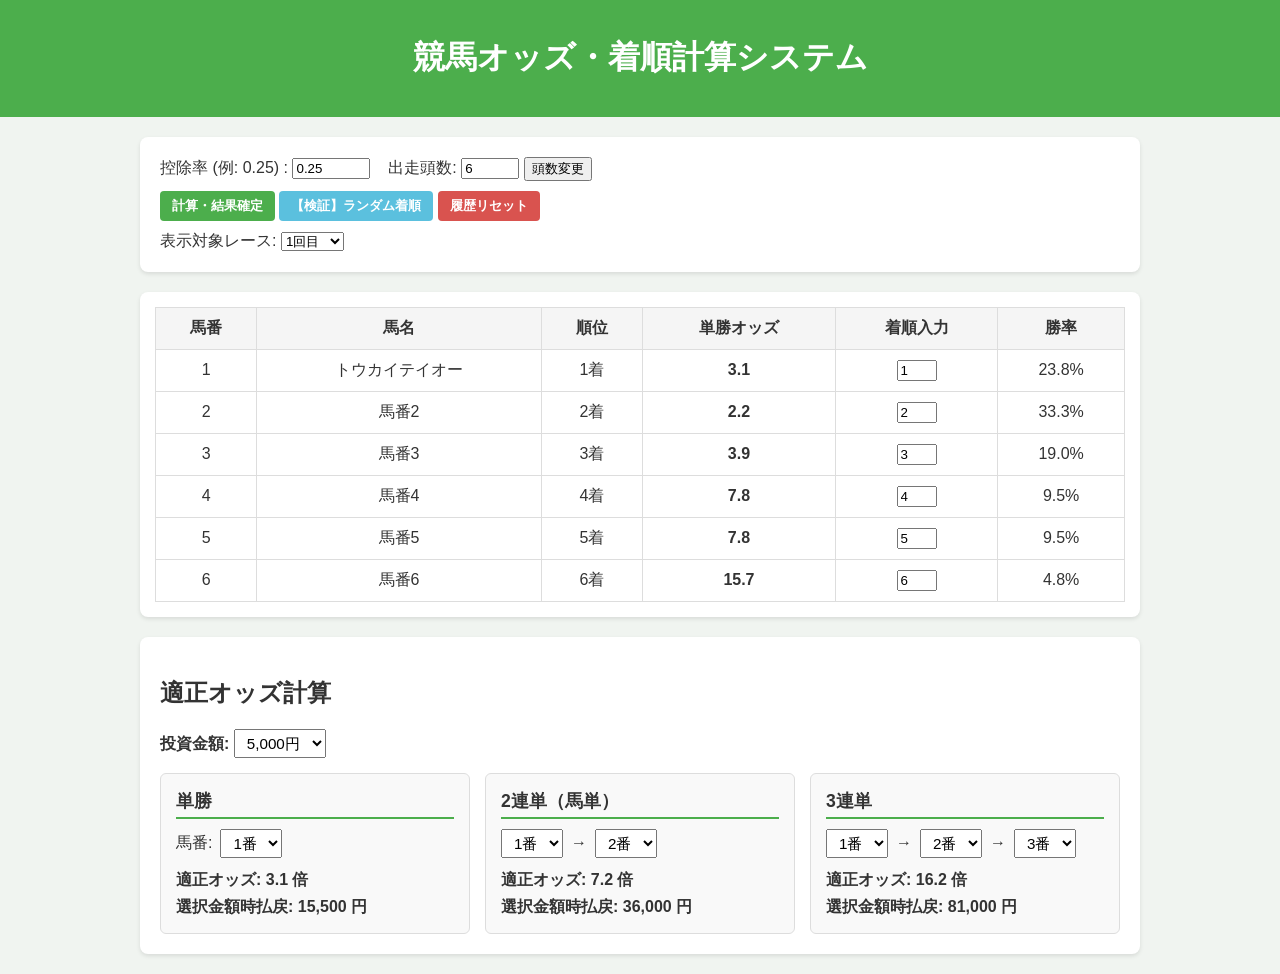
<file: index.html>
<!DOCTYPE html>
<html lang="ja">
<head>
  <meta charset="UTF-8">
  <meta name="viewport" content="width=device-width, initial-scale=1.0">
  <title>競馬オッズ・着順計算システム</title>
  <style>
    body {
      font-family: sans-serif;
      margin: 0;
      padding: 0;
      background: #f0f4f0;
      color: #333;
    }
    header {
      background: #4cae4c;
      color: white;
      padding: 15px;
      text-align: center;
    }
    .container {
      max-width: 1000px;
      margin: 20px auto;
      padding: 0 15px;
    }
    .config-card {
      background: white;
      border-radius: 8px;
      padding: 20px;
      box-shadow: 0 2px 4px rgba(0,0,0,0.1);
      margin-bottom: 20px;
    }
    .btn {
      padding: 6px 12px;
      border: none;
      border-radius: 4px;
      cursor: pointer;
      font-weight: bold;
    }
    .btn-primary { background: #4cae4c; color: white; }
    .btn-secondary { background: #5bc0de; color: white; }
    .btn-danger { background: #d9534f; color: white; }
    
    .table-container {
      background: white;
      padding: 15px;
      border-radius: 8px;
      box-shadow: 0 2px 4px rgba(0,0,0,0.1);
      overflow-x: auto;
    }
    table {
      width: 100%;
      border-collapse: collapse;
    }
    th, td {
      border: 1px solid #ddd;
      padding: 10px;
      text-align: center;
    }
    th { background: #f5f5f5; }

    .odds-box-container {
      display: grid;
      grid-template-columns: repeat(auto-fit, minmax(280px, 1fr));
      gap: 15px;
      margin-top: 15px;
    }
    .odds-card {
      background: #f9f9f9;
      border: 1px solid #ddd;
      border-radius: 6px;
      padding: 15px;
    }
    .odds-card h3 {
      margin-top: 0;
      margin-bottom: 10px;
      font-size: 1.1rem;
      border-bottom: 2px solid #4cae4c;
      padding-bottom: 4px;
    }
    .select-row {
      display: flex;
      align-items: center;
      gap: 8px;
      margin-bottom: 12px;
    }
    .select-row select {
      padding: 4px 8px;
      font-size: 0.95rem;
    }
    .result-row {
      font-weight: bold;
      margin-top: 6px;
    }
  </style>
</head>
<body>

  <header>
    <h1>競馬オッズ・着順計算システム</h1>
  </header>

  <div class="container">
    <div class="config-card">
      <div>
        <label>控除率 (例: 0.25) : </label>
        <input type="number" id="deductionRate" value="0.25" step="0.01" style="width: 70px;" onchange="calculateAll()">
        &nbsp;&nbsp;
        <label>出走頭数: </label>
        <input type="number" id="horseCount" value="6" min="2" max="18" style="width: 50px;">
        <button onclick="updateHorseCount()">頭数変更</button>
      </div>
      
      <div style="margin-top: 10px;">
        <button class="btn btn-primary" onclick="calculateAndConfirm()">計算・結果確定</button>
        <button class="btn btn-secondary" onclick="generateRandomRanks()">【検証】ランダム着順</button>
        <button class="btn btn-danger" onclick="resetHistory()">履歴リセット</button>
      </div>

      <div style="margin-top: 10px;">
        <label>表示対象レース: </label>
        <select id="historySelect" onchange="loadSelectedHistory()">
          <!-- 動的生成 -->
        </select>
      </div>
    </div>
    <!-- メインテーブル -->
    <div class="table-container">
      <table id="mainTable">
        <thead>
          <tr id="tableHeaderRow">
            <th>馬番</th>
            <th>馬名</th>
            <th>順位</th>
            <th>単勝オッズ</th>
            <th>着順入力</th>
            <th>勝率</th>
          </tr>
        </thead>
        <tbody id="tableBody">
          <!-- JSで動的生成 -->
        </tbody>
      </table>
    </div>

    <!-- 適正オッズ計算エリア -->
    <div class="config-card" style="margin-top: 20px;">
      <h2>適正オッズ計算</h2>

      <div style="margin-bottom: 15px;">
        <label style="font-weight: bold;">投資金額: </label>
        <select id="betAmount" onchange="calculateOddsSection()" style="padding: 4px 8px; font-size: 0.95rem;">
          <option value="1000">1,000円</option>
          <option value="2000">2,000円</option>
          <option value="3000">3,000円</option>
          <option value="4000">4,000円</option>
          <option value="5000" selected>5,000円</option>
        </select>
      </div>

      <div class="odds-box-container">
        <!-- 単勝 -->
        <div class="odds-card">
          <h3>単勝</h3>
          <div class="select-row">
            <label>馬番:</label>
            <select id="tanHorse" onchange="calculateOddsSection()">
              <!-- JSで動的生成 -->
            </select>
          </div>
          <div class="result-row">適正オッズ: <span id="tanOdds">---</span> 倍</div>
          <div class="result-row">選択金額時払戻: <span id="tanPay">---</span> 円</div>
        </div>

        <!-- 2連単（馬単） -->
        <div class="odds-card">
          <h3>2連単（馬単）</h3>
          <div class="select-row">
            <select id="niren1" onchange="calculateOddsSection()"></select>
            <span>→</span>
            <select id="niren2" onchange="calculateOddsSection()"></select>
          </div>
          <div class="result-row">適正オッズ: <span id="nirenOdds">---</span> 倍</div>
          <div class="result-row">選択金額時払戻: <span id="nirenPay">---</span> 円</div>
        </div>

        <!-- 3連単 -->
        <div class="odds-card">
          <h3>3連単</h3>
          <div class="select-row">
            <select id="sanren1" onchange="calculateOddsSection()"></select>
            <span>→</span>
            <select id="sanren2" onchange="calculateOddsSection()"></select>
            <span>→</span>
            <select id="sanren3" onchange="calculateOddsSection()"></select>
          </div>
          <div class="result-row">適正オッズ: <span id="sanrenOdds">---</span> 倍</div>
          <div class="result-row">選択金額時払戻: <span id="sanrenPay">---</span> 円</div>
        </div>
      </div>
    </div>
  </div>

  <script>
    const horseNames = ["トウカイテイオー", "馬番2", "馬番3", "馬番4", "馬番5", "馬番6"];
    const extraRaceHistory = [
      [1, 2, 3, 4, 5, 6], [1, 6, 2, 3, 4, 5], [1, 5, 2, 4, 3, 6], [2, 1, 3, 4, 5, 6],
      [1, 4, 2, 3, 5, 6], [6, 1, 2, 3, 4, 5], [2, 3, 1, 4, 5, 6], [2, 3, 4, 1, 5, 6],
      [1, 2, 5, 3, 4, 6], [2, 4, 3, 1, 5, 6], [2, 5, 1, 3, 4, 6], [3, 2, 1, 4, 5, 6],
      [2, 1, 3, 4, 5, 6], [3, 1, 4, 2, 5, 6], [3, 1, 2, 4, 5, 6], [4, 1, 3, 2, 5, 6],
      [2, 3, 4, 1, 5, 6], [4, 2, 1, 3, 5, 6], [5, 1, 2, 3, 4, 6], [5, 2, 1, 3, 4, 6],
      [3, 2, 1, 4, 5, 6]
    ];
  const defaultBaseHistory = [
    [1, 2, 3, 4, 5, 6], // 1回目
    [1, 2, 4, 3, 5, 6], // 2回目
    [2, 4, 1, 3, 5, 6], // 3回目
    [1, 3, 4, 2, 5, 6], // 4回目
    [1, 4, 2, 3, 5, 6], // 5回目
    [1, 4, 3, 2, 5, 6], // 6回目
    [1, 5, 2, 3, 4, 6], // 7回目
    [1, 5, 2, 3, 4, 6], // 8回目
    [1, 2, 5, 3, 4, 6], // 9回目
    [1, 3, 5, 2, 4, 6], // 10回目
    [1, 6, 2, 3, 4, 5], // 11回目
    [1, 5, 2, 4, 3, 6], // 12回目
    [2, 1, 3, 4, 5, 6], // 13回目
    [2, 1, 4, 3, 5, 6], // 14回目
    [6, 1, 2, 3, 4, 5], // 15回目
    [2, 3, 1, 4, 5, 6], // 16回目
    [2, 3, 4, 1, 5, 6], // 17回目
    [1, 3, 2, 4, 5, 6], // 18回目
    [2, 4, 3, 1, 5, 6], // 19回目
    [2, 5, 1, 3, 4, 6], // 20回目
    [3, 2, 1, 4, 5, 6], // 21回目
    [3, 5, 1, 2, 6, 4], // 22回目
    [3, 1, 4, 2, 5, 6], // 23回目
    [3, 1, 2, 4, 5, 6], // 24回目
    [4, 1, 3, 2, 5, 6], // 25回目
    [4, 1, 2, 3, 5, 6], // 26回目
    [4, 2, 1, 3, 5, 6], // 27回目
    [5, 1, 2, 3, 4, 6], // 28回目
    [5, 2, 1, 3, 4, 6], // 29回目
    [2, 1, 5, 3, 4, 6]  // 30回目
  ];
    let state = {
      deductionRate: 0.25,
      horseCount: 6,
      horses: [],
      historyRaces: [...defaultBaseHistory],
      selectedRaceIndex: 0
    };

    function init() {
      state.horses = [];
      for (let i = 1; i <= state.horseCount; i++) {
        state.horses.push({
          num: i,
          name: horseNames[i - 1] || `馬番${i}`,
          rankInput: "",
          winRate: 0,
          odds: 99.0,
          rank: "-"
        });
      }
      updateHistorySelect();
      updateSelectOptions();
      calculateAll();
    }

    function updateHorseCount() {
      const count = parseInt(document.getElementById('horseCount').value);
      if (count >= 2 && count <= 18) {
        state.horseCount = count;
        init();
      }
    }

    function renderTable() {
      const tbody = document.getElementById('tableBody');
      tbody.innerHTML = '';

      state.horses.forEach((h, index) => {
        const tr = document.createElement('tr');
        tr.innerHTML = `
          <td>${h.num}</td>
          <td>${h.name}</td>
          <td>${h.rank}</td>
          <td style="font-weight: bold;">${h.odds.toFixed(1)}</td>
          <td><input type="number" min="1" max="${state.horseCount}" value="${h.rankInput}" onchange="updateRank(${index}, this.value)"></td>
          <td>${(h.winRate * 100).toFixed(1)}%</td>
        `;
        tbody.appendChild(tr);
      });
    }

    function updateRank(index, val) {
      state.horses[index].rankInput = val;
    }
    function calculateAll() {
      const deduction = parseFloat(document.getElementById('deductionRate').value) || 0.25;
      const targetRaceIdx = state.selectedRaceIndex;

      state.horses.forEach(h => {
        let winCount = 0;
        let total = 0;

        extraRaceHistory.forEach(race => {
          const rank = race.indexOf(h.num) + 1;
          if (rank > 0) {
            total++;
            if (rank === 1) winCount++;
          }
        });

        const slicedHistory = state.historyRaces.slice(0, targetRaceIdx);
        slicedHistory.forEach(race => {
          const rank = race.indexOf(h.num) + 1;
          if (rank > 0) {
            total++;
            if (rank === 1) winCount++;
          }
        });

        const winRate = total > 0 ? winCount / total : 0;
        h.winRate = winRate;

        if (winRate > 0) {
          let rawOdds = (1 - deduction) / winRate;
          let calculated = Math.floor(rawOdds * 10) / 10;
          h.odds = Math.min(Math.max(calculated, 0.1), 96.0);
        } else {
          h.odds = 99.0;
        }

        if (state.historyRaces[targetRaceIdx]) {
          const currentRank = state.historyRaces[targetRaceIdx].indexOf(h.num) + 1;
          h.rank = currentRank > 0 ? `${currentRank}着` : "-";
          h.rankInput = currentRank > 0 ? currentRank : "";
        } else {
          h.rank = "-";
        }
      });

      renderTable();
      syncSelectsToResult();
      calculateOddsSection();
    }

    function syncSelectsToResult() {
      const currentRace = state.historyRaces[state.selectedRaceIndex];
      if (currentRace && currentRace.length >= 3) {
        const r1 = currentRace[0];
        const r2 = currentRace[1];
        const r3 = currentRace[2];

        if (r1) {
          document.getElementById('tanHorse').value = r1;
          document.getElementById('niren1').value = r1;
          document.getElementById('sanren1').value = r1;
        }
        if (r2) {
          document.getElementById('niren2').value = r2;
          document.getElementById('sanren2').value = r2;
        }
        if (r3) {
          document.getElementById('sanren3').value = r3;
        }
      }
    }

    function calculateAndConfirm() {
      let newRace = [];
      state.horses.forEach(h => {
        if (h.rankInput) {
          newRace[parseInt(h.rankInput) - 1] = h.num;
        }
      });
      if (newRace.length === state.horseCount) {
        state.historyRaces[state.selectedRaceIndex] = newRace;
        calculateAll();
        updateHistorySelect();
      } else {
        alert("全員の着順を入力してください");
      }
    }

    function generateRandomRanks() {
      let nums = Array.from({length: state.horseCount}, (_, i) => i + 1);
      nums.sort(() => Math.random() - 0.5);
      state.horses.forEach((h, i) => {
        h.rankInput = nums[i];
      });
      calculateAll();
    }

    function resetHistory() {
      state.historyRaces = [...defaultBaseHistory];
      state.selectedRaceIndex = 0;
      init();
    }

    function updateHistorySelect() {
      const select = document.getElementById('historySelect');
      select.innerHTML = '';
      const totalCount = Math.max(30, state.historyRaces.length);
      for (let i = 0; i < totalCount; i++) {
        const opt = document.createElement('option');
        opt.value = i;
        opt.textContent = `${i + 1}回目`;
        if (i === state.selectedRaceIndex) opt.selected = true;
        select.appendChild(opt);
      }
    }

    function loadSelectedHistory() {
      const select = document.getElementById('historySelect');
      state.selectedRaceIndex = parseInt(select.value) || 0;
      calculateAll();
    }

    function updateSelectOptions() {
      const ids = ['tanHorse', 'niren1', 'niren2', 'sanren1', 'sanren2', 'sanren3'];
      ids.forEach(id => {
        const el = document.getElementById(id);
        if (!el) return;
        el.innerHTML = '';
        state.horses.forEach(h => {
          const opt = document.createElement('option');
          opt.value = h.num;
          opt.textContent = `${h.num}番`;
          el.appendChild(opt);
        });
      });
    }

    function calculateOddsSection() {
      const deduction = parseFloat(document.getElementById('deductionRate').value) || 0.25;
      const amount = parseInt(document.getElementById('betAmount').value) || 5000;

      const tanNum = parseInt(document.getElementById('tanHorse').value);
      const tanHorse = state.horses.find(h => h.num === tanNum);
      if (tanHorse && tanHorse.winRate > 0) {
        const tanOdds = tanHorse.odds;
        document.getElementById('tanOdds').textContent = tanOdds.toFixed(1);
        document.getElementById('tanPay').textContent = Math.floor(amount * tanOdds).toLocaleString();
      } else {
        document.getElementById('tanOdds').textContent = '---';
        document.getElementById('tanPay').textContent = '---';
      }

      const n1 = parseInt(document.getElementById('niren1').value);
      const n2 = parseInt(document.getElementById('niren2').value);
      const h1 = state.horses.find(h => h.num === n1);
      const h2 = state.horses.find(h => h.num === n2);

      if (h1 && h2 && n1 !== n2 && h1.winRate > 0 && h2.winRate > 0) {
        let prob = h1.winRate * (h2.winRate / (1 - h1.winRate));
        let rawOdds = (1 - deduction) / prob;
        let odds = Math.min(Math.max(Math.floor(rawOdds * 10) / 10, 1.0), 256.0);
        document.getElementById('nirenOdds').textContent = odds.toFixed(1);
        document.getElementById('nirenPay').textContent = Math.floor(amount * odds).toLocaleString();
      } else {
        document.getElementById('nirenOdds').textContent = '---';
        document.getElementById('nirenPay').textContent = '---';
      }

      const s1 = parseInt(document.getElementById('sanren1').value);
      const s2 = parseInt(document.getElementById('sanren2').value);
      const s3 = parseInt(document.getElementById('sanren3').value);
      const sh1 = state.horses.find(h => h.num === s1);
      const sh2 = state.horses.find(h => h.num === s2);
      const sh3 = state.horses.find(h => h.num === s3);

      if (sh1 && sh2 && sh3 && s1 !== s2 && s2 !== s3 && s1 !== s3 && sh1.winRate > 0) {
        let prob = sh1.winRate * (sh2.winRate / (1 - sh1.winRate)) * (sh3.winRate / (1 - sh1.winRate - sh2.winRate));
        let rawOdds = (1 - deduction) / prob;
        let odds = Math.min(Math.max(Math.floor(rawOdds * 10) / 10, 1.0), 8192.0);
        document.getElementById('sanrenOdds').textContent = odds.toFixed(1);
        document.getElementById('sanrenPay').textContent = Math.floor(amount * odds).toLocaleString();
      } else {
        document.getElementById('sanrenOdds').textContent = '---';
        document.getElementById('sanrenPay').textContent = '---';
      }
    }

    window.addEventListener('DOMContentLoaded', () => {
      init();
    });
  </script>
</body>
</html>
</file>
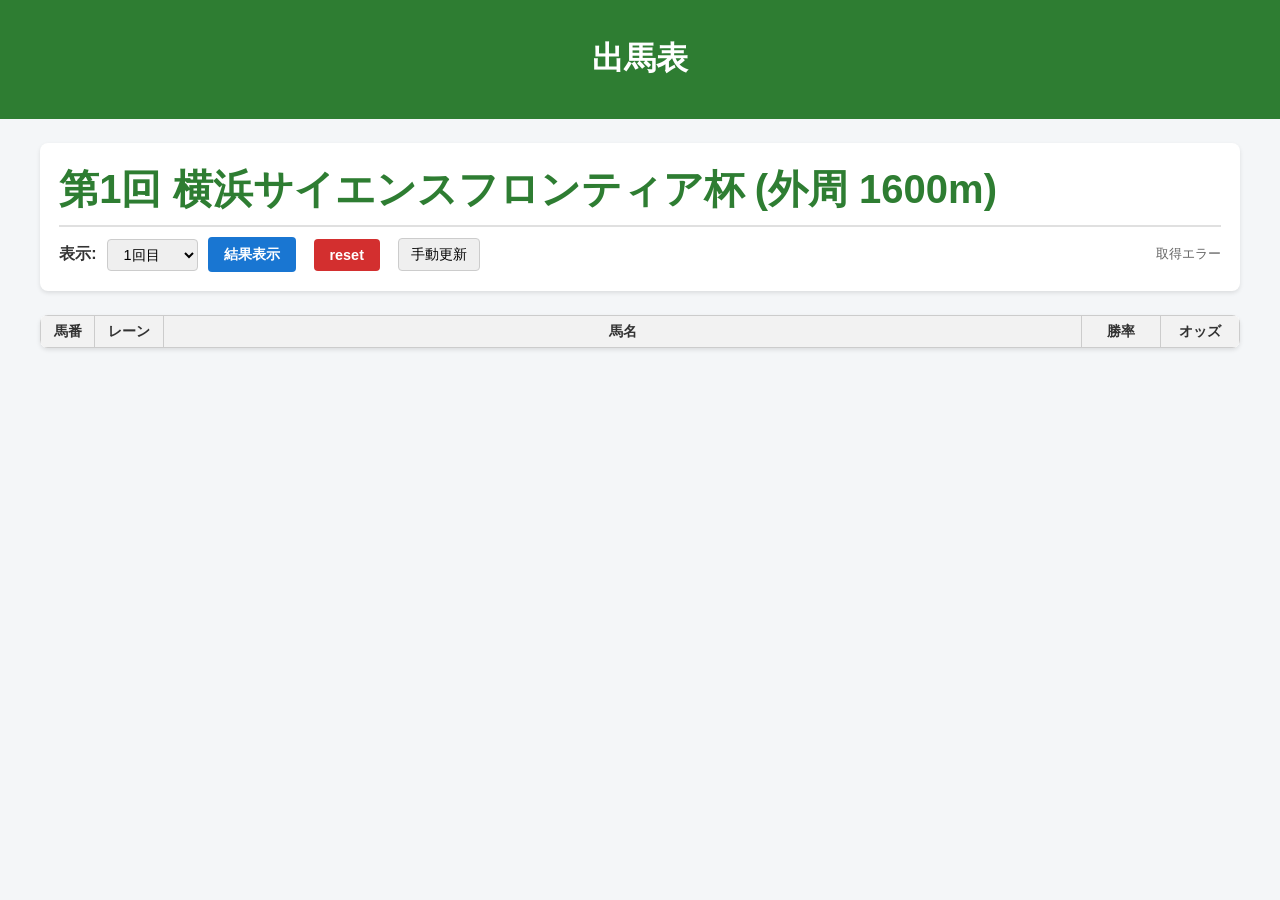
<file: history.html>
<!DOCTYPE html>
<html lang="ja">
<head>
  <meta charset="UTF-8">
  <meta name="viewport" content="width=device-width, initial-scale=1.0">
  <title>出馬表 | 横浜サイエンスフロンティア杯</title>
  <link rel="stylesheet" href="style.css">
  <style>
    .shutuba-table {
      width: 100%;
      border-collapse: collapse;
      font-size: 0.9rem;
      background-color: #fff;
    }
    .shutuba-table th {
      background-color: #f2f2f2;
      color: #333;
      font-weight: bold;
      border: 1px solid #ccc;
      padding: 6px 4px;
      text-align: center;
    }
    .shutuba-table td {
      border: 1px solid #e0e0e0;
      padding: 6px 8px;
      text-align: center;
      vertical-align: middle;
    }
    
    /* 馬番の枠色スタイル */
    .color-white  { background-color: #ffffff; color: #000; font-weight: bold; }
    .color-black  { background-color: #222222; color: #fff; font-weight: bold; }
    .color-red    { background-color: #e53935; color: #fff; font-weight: bold; }
    .color-blue   { background-color: #1e88e5; color: #fff; font-weight: bold; }
    .color-yellow { background-color: #fdd835; color: #000; font-weight: bold; }
    .color-green  { background-color: #43a047; color: #fff; font-weight: bold; }
    .color-orange { background-color: #fb8c00; color: #fff; font-weight: bold; }
    .color-pink   { background-color: #f48fb1; color: #fff; font-weight: bold; }
    .color-cyan   { background-color: #00bcd4; color: #fff; font-weight: bold; }

    .horse-name {
      font-weight: bold;
      color: #000080;
      text-align: left;
      padding-left: 8px !important;
    }

    .row-input {
      width: 45px;
      padding: 4px;
      text-align: center;
      border: 1px solid #ccc;
      border-radius: 4px;
      font-size: 0.9rem;
    }

    .control-panel {
      display: flex;
      align-items: center;
      gap: 10px;
      margin-top: 10px;
      flex-wrap: wrap;
    }
    select, button {
      padding: 6px 12px;
      border-radius: 4px;
      border: 1px solid #ccc;
      font-size: 0.9rem;
      cursor: pointer;
    }
    
    .sync-status {
      font-size: 0.8rem;
      color: #666;
      margin-left: auto;
    }
  </style>
</head>
<body>

  <header>
    <h1>出馬表</h1>
  </header>

  <div class="container">
    <div class="config-card">
      <h2 id="raceTitle" style="font-size: 1.2rem; margin-bottom: 4px;">第1回 横浜サイエンスフロンティア杯 (外周 1600m) </h2>
      
      <div class="control-panel">
        <label for="raceSelect"><strong>表示: </strong></label>
        <select id="raceSelect" onchange="changeRace(this.value)">
          <!-- JSで自動生成 -->
        </select>
        <button id="btnShowResult" class="btn btn-secondary" onclick="showCurrentRaceResult()">結果表示</button>
        <button id="btnResetDisplay" class="btn btn-danger" onclick="resetToShutubaTable()">reset</button>
        <button onclick="fetchFromJSONBin()">手動更新</button>
        <span id="syncStatus" class="sync-status">同期待機中</span>
      </div>
    </div>

    <!-- 出馬表 -->
    <div class="table-container">
      <table class="shutuba-table">
        <thead>
          <tr id="tableHeader">
            <th style="width: 45px;">馬番</th>
            <th style="width: 60px;">レーン</th>
            <th>馬名</th>
            <th style="width: 70px;">勝率</th>
            <th style="width: 70px;">オッズ</th>
          </tr>
        </thead>
        <tbody id="shutubaTableBody">
          <!-- JSで動的生成 -->
        </tbody>
      </table>
    </div>
  </div>

  <script>
    // ===== JSONBin 設定 =====
    const JSONBIN_BIN_ID = '6a9afcccda38895dfe395945'; 
    const JSONBIN_ACCESS_KEY = '$2a$10$bO8Kvm15SD/KbEI6m7ywcODSXYq0Q76xW/OSJg8i5hxwhvLRyhNx2';
    // =======================

    window.state = window.state || { deductionRate: 0.25, horses: [] };
    let cloudDataStore = {}; // クラウドから取得した全レースの列データ

    const horseColorMap = {
      "アサノヒカリノナカデ": "color-cyan",
      "イノイノックス(メイド)": "color-cyan",
      "ウオｗカ(メイド)": "color-red",
      "エルコンドルカサー(メイド)": "color-pink",
      "エンサンブラック(メイド)": "color-black",
      "オノフェーブル": "color-cyan",
      "カスキン": "color-red",
      "キシラギエース(メイド)": "color-black",
      "ケイイチパンドラ(？？？)": "color-blue",
      "ゴールドシップ(メイド)": "color-red",
      "サカモト": "color-orange",
      "サオリキャプ": "color-cyan",
      "サイエンススズカ(タキシード)": "color-black",
      "ツインメイド(メイド)": "color-black",
      "ツルミルツヨシ(メイド)": "color-red",
      "ナカハマフェスタ(メイド)": "color-red",
      "ナオイゴールド(メイド)": "color-white",
      "ハルキシャトル(メイド)": "color-black",
      "ハイセンスサイエンス": "color-orange",
      "ハイセンスナサイエンス": "color-orange",
      "パッション": "color-pink",
      "ヒダリニマガール": "color-pink",
      "ヒダリノセネームウオ": "color-cyan",
      "フォーカスゴールド": "color-red",
      "ブドウトウフェチ": "color-cyan",
      "ヤエノササキ(メイド)": "color-black",
      "ラクラクラク": "color-blue"
    };

    const raceHorseNames = [
      ["ハルキシャトル(メイド)", "ヒダリノセネームウオ", "ツルミルツヨシ(メイド)", "ヒダリニマガール", "サカモト", "ナオイゴールド(メイド)"],
      ["サイエンススズカ(タキシード)", "ナオイゴールド(メイド)", "ケイイチパンドラ(？？？)", "ヤエノササキ(メイド)", "ラクラクラク", "ハイセンスサイエンス"],
      ["パッション", "キシラギエース(メイド)", "ナカハマフェスタ(メイド)", "イノイノックス(メイド)", "フォーカスゴールド", "アサノヒカリノナカデ"],
      ["ハルキシャトル(メイド)", "ヒダリニマガール", "ツルミルツヨシ(メイド)", "ヒダリノセネームウオ", "ナオイゴールド(メイド)", "サカモト"],
      ["ナオイゴールド(メイド)", "ブドウトウフェチ", "エンサンブラック(メイド)", "キシラギエース(メイド)", "カスキン", "ハイセンスナサイエンス"],
      ["エンサンブラック(メイド)", "サイエンススズカ(タキシード)", "キシラギエース(メイド)", "イノイノックス(メイド)", "ゴールドシップ(メイド)", "ナオイゴールド(メイド)"],
      ["ツルミルツヨシ(メイド)", "ナオイゴールド(メイド)", "ヒダリノセネームウオ", "サカモト", "ハルキシャトル(メイド)", "ヒダリニマガール"],
      ["サイエンススズカ(タキシード)", "ナオイゴールド(メイド)", "ヤエノササキ(メイド)", "ケイイチパンドラ(？？？)", "ラクラクラク", "ハイセンスナサイエンス"],
      ["エンサンブラック", "キシラキ゚エース", "カスキン", "ハイセンスナサイエンス", "ブドウトウフェチ", "ナオイゴールド"],
      ["ハルキシャトル(メイド)", "ヒダリノセネームウオ", "ツルミルツヨシ(メイド)", "ナオイゴールド(メイド)", "ヒダリニマガール", "サカモト"],
      ["キシラギエース(メイド)", "ハイセンスナサイエンス", "ブドウトウフェチ", "カスキン", "エンサンブラック(メイド)", "ナオイゴールド(メイド)"],
      ["エンサンブラック(メイド)", "ナオイゴールド(メイド)", "イノイノックス(メイド)", "サイエンススズカ(タキシード)", "ゴールドシップ(メイド)", "キシラギエース(メイド)"],
      ["ハルキシャトル(メイド)", "ヒダリノセネームウオ", "ツルミルツヨシ(メイド)", "ヒダリニマガール", "ナオイゴールド(メイド)", "サカモト"],
      ["ナオイゴールド(メイド)", "ケイイチパンドラ(？？？)", "ハイセンスナサイエンス", "ヤエノササキ(メイド)", "サイエンススズカ(タキシード)", "ラクラクラク"],
      ["ハイセンスナサイエンス", "キシラギエース(メイド)", "カスキン", "ブドウトウフェチ", "ナオイゴールド(メイド)", "エンサンブラック(メイド)"],
      ["馬番1", "馬番2", "馬番3", "馬番4", "馬番5", "馬番6"],
      ["エンサンブラック(メイド)", "キシラギエース(メイド)", "ブドウトウフェチ", "カスキン", "ハイセンスナサイエンス", "ナオイゴールド(メイド)"],
      ["エンサンブラック(メイド)", "サイエンススズカ(タキシード)", "キシラギエース(メイド)", "ナオイゴールド(メイド)", "イノイノックス(メイド)", "ゴールドシップ(メイド)"],
      ["馬番1", "馬番2", "馬番3", "馬番4", "馬番5", "馬番6"],
      ["ヤエノササキ(メイド)", "ケイイチパンドラ(？？？)", "ナオイゴールド(メイド)", "ラクラクラク", "サイエンススズカ(タキシード)", "ハイセンスナサイエンス"],
      ["イノイノックス(メイド)", "ナカハマフェスタ(メイド)", "アサノヒカリノナカデ", "パッション", "キシラギエース(メイド)", "フォーカスゴールド"],
      ["馬番1", "馬番2", "馬番3", "馬番4", "馬番5", "馬番6"],
      ["イノイノックス(メイド)", "ナカハマフェスタ(メイド)", "キシラギエース(メイド)", "フォーカスゴールド", "パッション", "アサノヒカリノナカデ"],
      ["サオリキャプ", "ウオｗカ(メイド)", "オノフェーブル", "ツインメイド(メイド)", "エルコンドルカサー(メイド)", "ナオイゴールド(メイド)"],
      ["馬番1", "馬番2", "馬番3", "馬番4", "馬番5", "馬番6"],
      ["サイエンススズカ(タキシード)", "ヤエノササキ(メイド)", "ケイイチパンドラ(？？？)", "ナオイゴールド(メイド)", "ハイセンスナサイエンス", "ラクラクラク"],
      ["キシラギエース(メイド)", "フォーカスゴールド", "ナカハマフェスタ(メイド)", "イノイノックス(メイド)", "アサノヒカリノナカデ", "パッション"],
      ["馬番1", "馬番2", "馬番3", "馬番4", "馬番5", "馬番6"],
      ["ナカハマフェスタ(メイド)", "キシラギエース(メイド)", "イノイノックス(メイド)", "パッション", "フォーカスゴールド", "アサノヒカリノナカデ"],
      ["イノイノックス(メイド)", "ゴールドシップ(メイド)", "エンサンブラック(メイド)", "サイエンススズカ(タキシード)", "キシラギエース(メイド)", "ナオイゴールド(メイド)"]
    ];

    const raceLocations = [
      "外周 1100m", "花月総持寺公園 400m 1", "学校（競歩）300m ", "外周 1100m ", "学校（競歩）300m ",
      "花月総持寺公園 皐月賞 400m ", "外周 1100m ", "花月総持寺公園 400m ", "学校（競歩） ", "外周 1100m ",
      "学校（競歩）", "花月総持寺公園 400m ", "外周 1600m ", "花月総持寺公園 400m ", "学校（競歩）300m ",
      "外周 1100m ", "学校（競歩）300m ", "花月総持寺 菊花賞 400m ", "外周 1100m ", "花月総持寺 公園 400m ",
      "学校（競歩）300m ", "外周 1100m ", "学校（競歩）300m ", "SSH（重賞）200m ", "外周 1100m ",
      "花月総持寺公園 400m ", "学校内（競歩）300m ", "外周 1100m ", "学校（競歩） 300m ", "花月総持寺公演 有馬記念（重賞）400m "
    ];

    const extraRaceHistory = [
      [1, 2, 3, 4, 5, 6], [1, 6, 2, 3, 4, 5], [1, 5, 2, 4, 3, 6], [2, 1, 3, 4, 5, 6],
      [1, 4, 2, 3, 5, 6], [6, 1, 2, 3, 4, 5], [2, 3, 1, 4, 5, 6], [2, 3, 4, 1, 5, 6],
      [2, 3, 4, 6, 5, 1], [2, 4, 3, 1, 5, 6], [2, 5, 1, 3, 4, 6], [3, 2, 1, 4, 5, 6],
      [2, 1, 3, 4, 5, 6], [3, 1, 4, 2, 5, 6], [3, 1, 2, 4, 5, 6], [4, 1, 3, 2, 5, 6],
      [2, 3, 4, 1, 5, 6], [4, 2, 1, 3, 5, 6], [5, 1, 2, 3, 4, 6], [5, 2, 1, 3, 4, 6],
      [3, 2, 1, 4, 5, 6]
    ];

    const defaultBaseHistory = [
      [1, 2, 3, 4, 5, 6], [1, 2, 4, 3, 5, 6], [2, 4, 1, 3, 5, 6], [1, 3, 4, 2, 5, 6],
      [1, 4, 2, 3, 5, 6], [1, 4, 3, 2, 5, 6], [1, 5, 2, 3, 4, 6], [1, 5, 2, 3, 4, 6],
      [1, 2, 5, 3, 4, 6], [1, 3, 5, 2, 4, 6], [1, 6, 2, 3, 4, 5], [1, "失格", 2, 4, 3, 6],
      [2, 1, 3, 4, 5, 6], [2, 1, 4, 3, 5, 6], [6, 1, 2, 3, 4, 5], [2, 3, 1, 4, 5, 6],
      [3, "失格", 1, 4, 5, 6], [1, 3, 2, 4, 5, 6], [2, 4, 3, 1, 5, 6], [2, 5, 1, 3, 4, 6],
      [3, 2, "失格", 4, 5, 6], [3, 5, 1, 2, 6, 4], [3, 1, 4, 2, 5, 6], [3, 1, 2, 4, 5, 6],
      [4, 1, 3, 2, 5, 6], [4, 1, 2, 3, 5, "失格"], [4, 2, 1, 3, 5, 6], [5, 1, 2, 3, 4, 6],
      [5, 2, 1, 3, 4, "失格"], [2, 1, 5, 3, 4, 6]
    ];

    const columnHistory = [
      [1, 2, 3, 4, 5, 6], [1, 2, 3, 4, 5, 6], [1, 2, 3, 4, 5, 6], [1, 2, 3, 4, 5, 6], [1, 2, 3, 4, 5, 6],
      [1, 2, 3, 4, 5, 6], [1, 2, 3, 4, 5, 6], [1, 2, 3, 4, 5, 6], [1, 2, 3, 4, 5, 6], [1, 2, 3, 4, 5, 6],
      [1, 2, 3, 4, 5, 6], [1, 2, 3, 4, 5, 6], [1, 2, 3, 4, 5, 6], [1, 2, 3, 4, 5, 6], [1, 2, 3, 4, 5, 6],
      [1, 2, 3, 4, 5, 6], [1, 2, 3, 4, 5, 6], [1, 2, 3, 4, 5, 6], [1, 2, 3, 4, 5, 6], [1, 2, 3, 4, 5, 6],
      [1, 2, 3, 4, 5, 6], [1, 2, 3, 4, 5, 6], [1, 2, 3, 4, 5, 6], [1, 2, 3, 4, 5, 6], [1, 2, 3, 4, 5, 6],
      [1, 2, 3, 4, 5, 6], [1, 2, 3, 4, 5, 6], [1, 2, 3, 4, 5, 6], [1, 2, 3, 4, 5, 6], [1, 2, 3, 4, 5, 6]
    ];

    function updateStatus(text) {
      const el = document.getElementById('syncStatus');
      if (el) el.textContent = text;
    }

    // JSONBin からデータ取得
    async function fetchFromJSONBin() {
      updateStatus("クラウドから取得中...");
      try {
        const res = await fetch(`https://api.jsonbin.io/v3/b/${JSONBIN_BIN_ID}/latest`, {
          headers: { 
            'X-Access-Key': JSONBIN_ACCESS_KEY
          }
        });
        if (!res.ok) throw new Error(`取得失敗: ${res.status}`);
        const data = await res.json();
        cloudDataStore = data.record || {};
        updateStatus("同期完了");
        
        const select = document.getElementById('raceSelect');
        changeRace(select ? select.value : 1);
      } catch (e) {
        console.error(e);
        updateStatus("取得エラー");
      }
    }

    // JSONBin へデータ保存
    async function saveToJSONBin() {
      updateStatus("保存中...");
      try {
        const payload = Object.keys(cloudDataStore).length === 0 ? { init: true } : cloudDataStore;
        const res = await fetch(`https://api.jsonbin.io/v3/b/${JSONBIN_BIN_ID}`, {
          method: 'PUT',
          headers: {
            'Content-Type': 'application/json',
            'X-Access-Key': JSONBIN_ACCESS_KEY
          },
          body: JSON.stringify(payload)
        });
        if (!res.ok) throw new Error(`保存失敗: ${res.status}`);
        updateStatus("保存完了");
      } catch (e) {
        console.error(e);
        updateStatus("保存エラー");
      }
    }

    function initHorses() {
      state.horses = [];
      for (let i = 1; i <= 6; i++) {
        state.horses.push({
          num: i,
          name: `馬番${i}`,
          winRate: 0,
          odds: 99.0,
          columnVal: "",
          history: defaultBaseHistory.map(race => {
            const rank = race.indexOf(i) + 1;
            return rank > 0 ? rank : "";
          })
        });
      }
    }

    window.addEventListener('DOMContentLoaded', () => {
      initHorses();

      const select = document.getElementById('raceSelect');
      if (select) {
        select.innerHTML = '';
        for (let i = 1; i <= 30; i++) {
          const opt = document.createElement('option');
          opt.value = i;
          opt.textContent = `${i}回目`;
          select.appendChild(opt);
        }
        select.value = 1;
      }

      fetchFromJSONBin();
    });

    function changeRace(raceIndex) {
      calculateRaceDisplay(raceIndex);
      updateRaceTitle(raceIndex);
      renderShutubaTable();
    }

    function resetToShutubaTable() {
      const raceSelect = document.getElementById('raceSelect');
      const selectedRace = raceSelect ? raceSelect.value : 1;
      changeRace(selectedRace);
    }

    function updateRaceTitle(raceIndex) {
      const idx = parseInt(raceIndex) - 1;
      const locationText = raceLocations[idx] || "不明なコース";
      const titleElement = document.getElementById('raceTitle');
      if (titleElement) {
        titleElement.textContent = `第${raceIndex}回 横浜サイエンスフロンティア杯 (${locationText})`;
      }
    }

    function calculateRaceDisplay(raceIndex) {
      raceIndex = parseInt(raceIndex);
      const idx = raceIndex - 1;
      const deductionRate = 0.25;

      const currentNames = raceHorseNames[idx] || ["馬番1", "馬番2", "馬番3", "馬番4", "馬番5", "馬番6"];
      const savedColumns = cloudDataStore[raceIndex];
      const defaultColumns = columnHistory[idx] || [1, 2, 3, 4, 5, 6];

      state.horses.forEach((h) => {
        h.name = currentNames[h.num - 1] || `馬番${h.num}`;
        if (savedColumns && savedColumns[h.num - 1] !== undefined) {
          h.columnVal = savedColumns[h.num - 1];
        } else {
          h.columnVal = defaultColumns[h.num - 1] !== undefined ? defaultColumns[h.num - 1] : "";
        }

        let winCount = 0;
        let total = 0;

        extraRaceHistory.forEach(race => {
          const rank = race.indexOf(h.num) + 1;
          if (rank > 0) {
            total++;
            if (rank === 1) winCount++;
          }
        });

        const sliced = (h.history || []).slice(0, raceIndex - 1);
        sliced.forEach(v => {
          if (v !== "" && !isNaN(v)) {
            total++;
            if (parseInt(v) === 1) winCount++;
          }
        });

        const winRate = total > 0 ? winCount / total : 0;
        h.winRate = winRate;

        if (winRate > 0) {
          let rawOdds = (1 - deductionRate) / winRate;
          let calculated = Math.floor(rawOdds * 10) / 10;
          h.odds = Math.min(Math.max(calculated, 0.1), 99.0);
        } else {
          h.odds = 99.0;
        }
      });
    }

    function updateColumnVal(horseNum, val) {
      const horse = state.horses.find(h => h.num === horseNum);
      if (horse) {
        horse.columnVal = val;
      }

      const raceSelect = document.getElementById('raceSelect');
      const currentRace = raceSelect ? raceSelect.value : 1;
      
      cloudDataStore[currentRace] = state.horses.map(h => h.columnVal);
      saveToJSONBin();
    }

    function getHorseColorClass(horseName, horseNum) {
      if (horseColorMap[horseName]) {
        return horseColorMap[horseName];
      }
      const wakuClasses = ['color-white', 'color-black', 'color-red', 'color-blue', 'color-yellow', 'color-green', 'color-orange', 'color-pink'];
      return wakuClasses[(horseNum - 1) % 8];
    }

    function renderShutubaTable() {
      document.getElementById('tableHeader').innerHTML = `
        <th style="width: 45px;">馬番</th>
        <th style="width: 60px;">レーン</th>
        <th>馬名</th>
        <th style="width: 70px;">勝率</th>
        <th style="width: 70px;">オッズ</th>
      `;

      const tbody = document.getElementById('shutubaTableBody');
      if (!tbody) return;
      tbody.innerHTML = '';

      state.horses.forEach((h) => {
        const tr = document.createElement('tr');
        const colorClass = getHorseColorClass(h.name, h.num);

        tr.innerHTML = `
          <td class="${colorClass}">${h.num}</td>
          <td><input type="number" class="row-input" value="${h.columnVal !== undefined ? h.columnVal : ''}" onchange="updateColumnVal(${h.num}, this.value)" min="1" max="99"></td>
          <td class="horse-name">${h.name}</td>
          <td>${(h.winRate * 100).toFixed(1)}%</td>
          <td style="font-weight: bold;">${h.odds.toFixed(1)}</td>
        `;
        tbody.appendChild(tr);
      });
    }

    function showCurrentRaceResult() {
      const raceSelect = document.getElementById('raceSelect');
      const selectedRace = parseInt(raceSelect.value);
      const targetIdx = selectedRace - 1;

      const resultList = state.horses.map(h => {
        const rank = parseInt(h.history[targetIdx]) || 99;
        return { ...h, currentRank: rank };
      }).sort((a, b) => a.currentRank - b.currentRank);

      document.getElementById('tableHeader').innerHTML = `
        <th style="width: 45px;">着順</th>
        <th style="width: 45px;">馬番</th>
        <th style="width: 60px;">レーン</th>
        <th>馬名</th>
        <th style="width: 70px;">勝率</th>
        <th style="width: 70px;">オッズ</th>
      `;

      const tbody = document.getElementById('shutubaTableBody');
      if (!tbody) return;
      tbody.innerHTML = '';

      resultList.forEach((h) => {
        const tr = document.createElement('tr');
        const colorClass = getHorseColorClass(h.name, h.num);
        const rankDisplay = (h.currentRank === "失格" || h.currentRank > 6) ? '失格' : `${h.currentRank}着`;

        tr.innerHTML = `
          <td style="font-weight: bold; color: #d32f2f;">${rankDisplay}</td>
          <td class="${colorClass}">${h.num}</td>
          <td><input type="number" class="row-input" value="${h.columnVal !== undefined ? h.columnVal : ''}" onchange="updateColumnVal(${h.num}, this.value)" min="1" max="99"></td>
          <td class="horse-name">${h.name}</td>
          <td>${(h.winRate * 100).toFixed(1)}%</td>
          <td style="font-weight: bold;">${h.odds.toFixed(1)}</td>
        `;
        tbody.appendChild(tr);
      });
    }
  </script>
</body>
</html>
</file>
<file: style.css>
:root {
  --primary: #2e7d32;
  --secondary: #1976d2;
  --danger: #d32f2f;
  --bg: #f4f6f8;
  --card-bg: #ffffff;
}

body {
  font-family: -apple-system, BlinkMacSystemFont, "Segoe UI", Roboto, sans-serif;
  background-color: var(--bg);
  margin: 0;
  padding: 0;
  color: #333;
}

header {
  background-color: var(--primary);
  color: white;
  padding: 1rem;
  text-align: center;
}

.container {
  max-width: 1200px;
  margin: 1.5rem auto;
  padding: 0 1rem;
}

.config-card, .results-card {
  background: var(--card-bg);
  padding: 1.2rem;
  border-radius: 8px;
  box-shadow: 0 2px 4px rgba(0,0,0,0.1);
  margin-bottom: 1.5rem;
}

.input-group {
  display: inline-block;
  margin-right: 1.5rem;
  margin-bottom: 0.5rem;
}

input[type="number"], input[type="text"] {
  padding: 6px 10px;
  border: 1px solid #ccc;
  border-radius: 4px;
}

.button-group {
  margin-top: 1rem;
}

.btn {
  padding: 8px 16px;
  border: none;
  border-radius: 4px;
  color: white;
  cursor: pointer;
  font-weight: bold;
  margin-right: 0.5rem;
}

.btn-primary { background-color: var(--primary); }
.btn-secondary { background-color: var(--secondary); }
.btn-danger { background-color: var(--danger); }

.table-container {
  overflow-x: auto;
  background: var(--card-bg);
  border-radius: 8px;
  box-shadow: 0 2px 4px rgba(0,0,0,0.1);
  margin-bottom: 1.5rem;
}

table {
  width: 100%;
  border-collapse: collapse;
  white-space: nowrap;
  font-size: 0.9rem;
}

th, td {
  padding: 8px 12px;
  border: 1px solid #e0e0e0;
  text-align: center;
}

th {
  background-color: #f0f4f8;
}

.odds-grid {
  display: grid;
  grid-template-columns: repeat(auto-fit, minmax(300px, 1fr));
  gap: 1.5rem;
}

.odds-box {
  background: #f9f9f9;
  padding: 1rem;
  border-radius: 6px;
  border-left: 4px solid var(--primary);
}

.odds-display, .payout-display {
  margin-top: 0.5rem;
  font-weight: bold;
}
/* 馬の名前のフォントサイズを大きくする設定 */
.horse-name {
  font-size: 2.1rem !important; 
  text-align: center !important;  
}
/* 💡 レースタイトル（第1回 横浜サイエンスフロンティア杯...）のデザイン */
#raceTitle {
  font-size: 2.5rem !important;      /* 文字を大きくする */
  font-weight: bold !important;      /* 太字にする */
  color: var(--primary) !important;  /* テーマカラーの緑色にする */
  border-bottom: 2px solid #e0e0e0;  /* 下にうっすら線を入れる */
  padding-bottom: 8px !important;    /* 線との隙間をあける */
  margin-top: 0 !important;
}

/* 💡 表の中の「勝率」が書かれているマスのデザイン */
.shutuba-table td:nth-child(4), 
.shutuba-table td:nth-child(5) {
  font-size: 1.6rem !important;      /* 勝率の文字を大きくする（通常は4列目） */
}

/* 💡 結果表示のときの「勝率」のマス（結果時は5列目にズレるため対応） */
.shutuba-table td:nth-child(5),
.shutuba-table td:nth-child(6) {
  font-size: 1.6rem !important;
}

/* 💡 オッズの数字だけをさらに強調するデザイン */
.shutuba-table td:last-child {
  font-size: 1.6rem !important;      /* オッズはさらにひと回り大きく */
  color: #333 !important;   /* オッズの数字を赤色にして目立たせる */
  font-weight: bold !important;      /* 太字にする */
}
</file>
